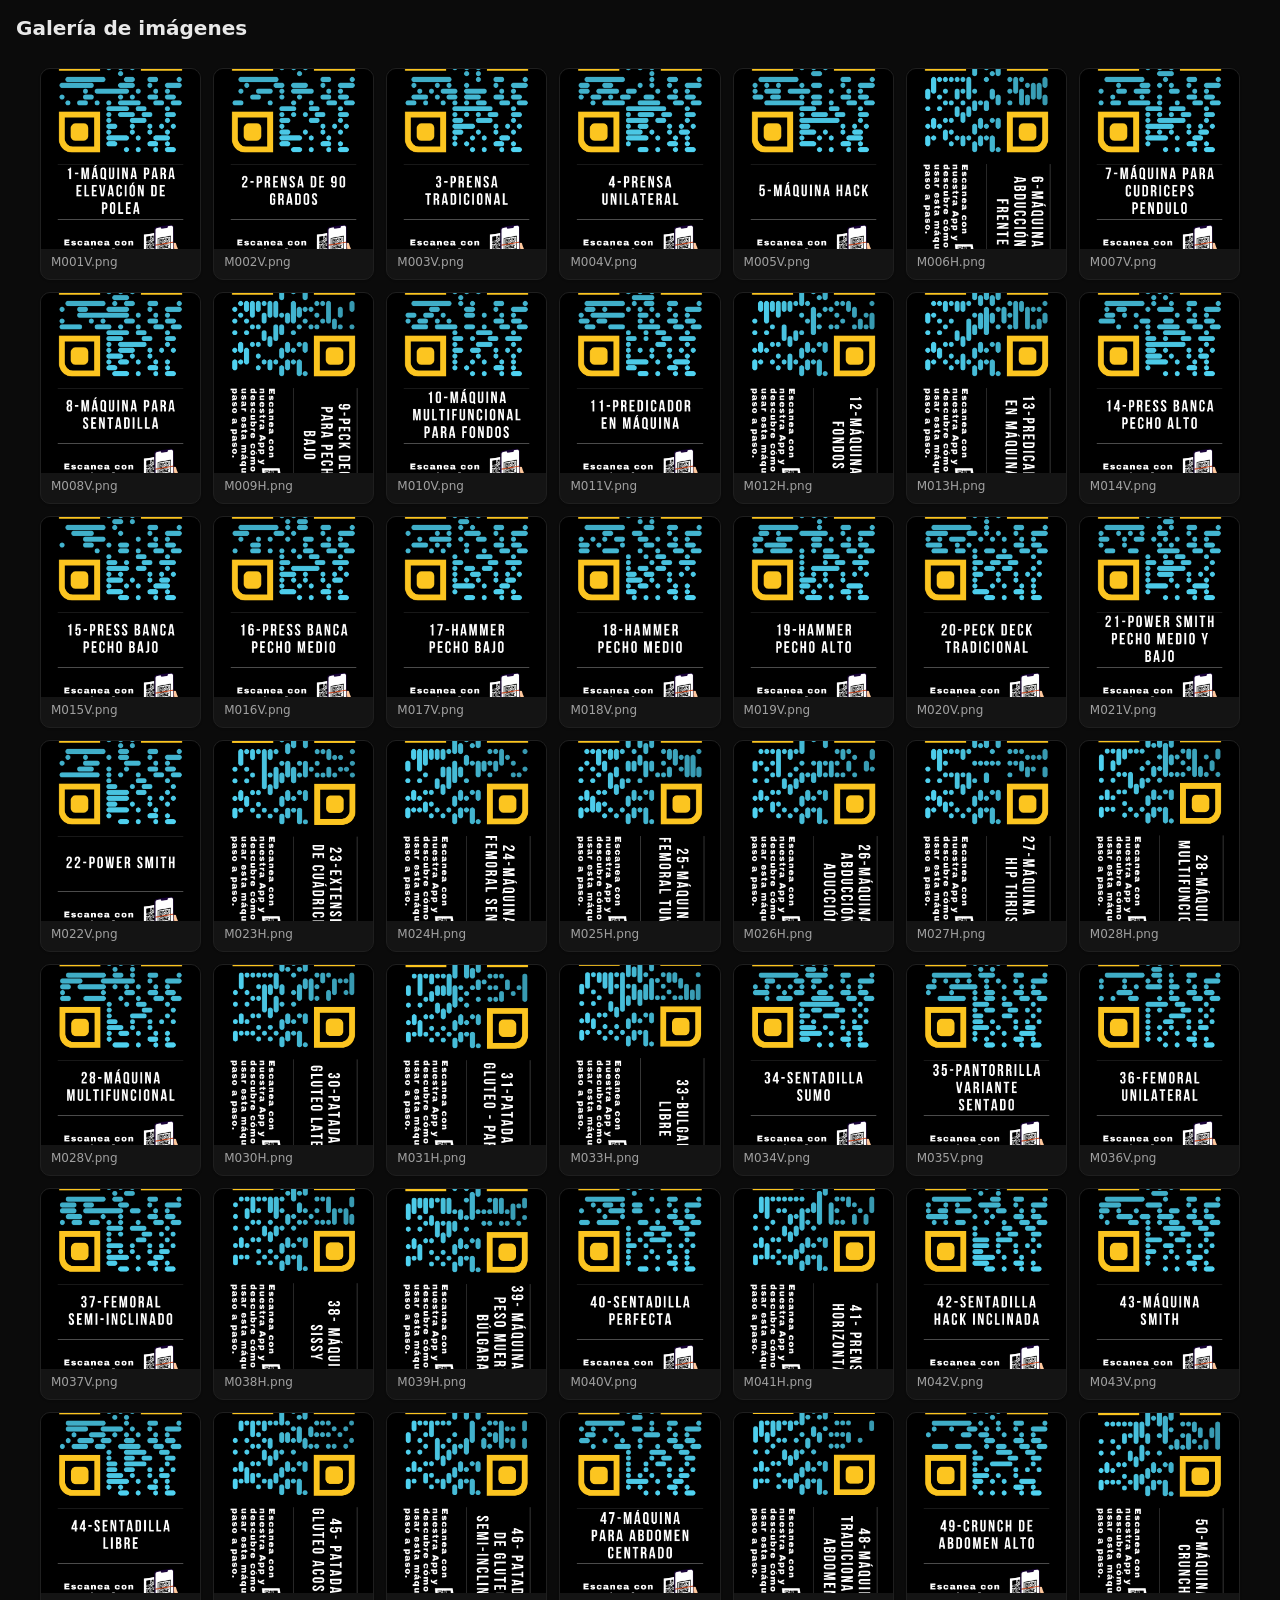
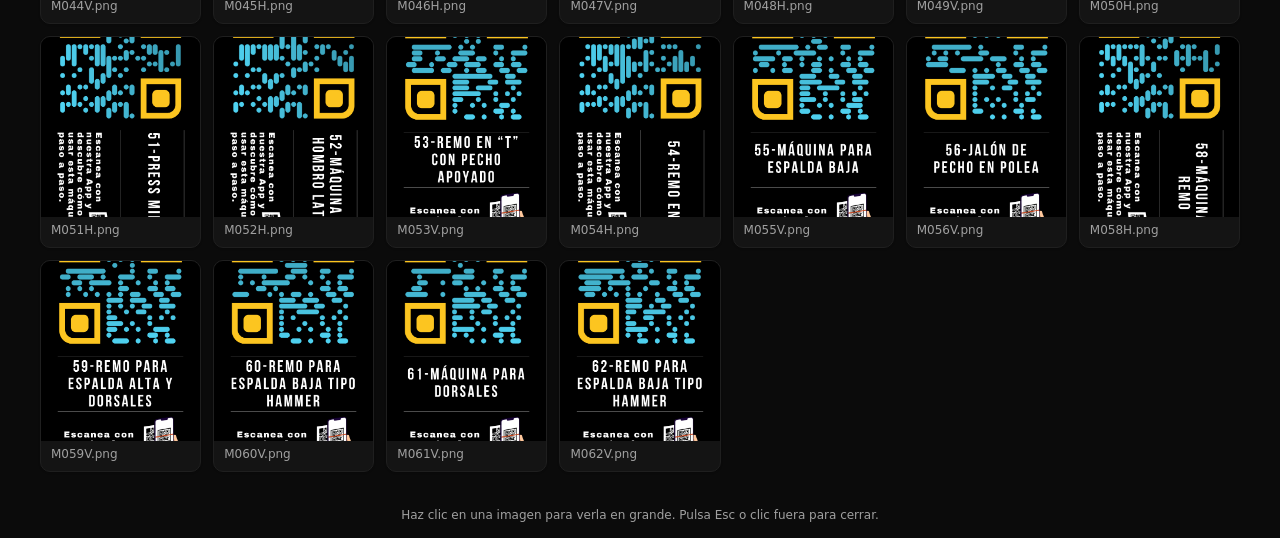
<file: qr/qrlist.html>
<!DOCTYPE html>
<html lang="es">
<head>
	<meta charset="utf-8">
	<meta name="viewport" content="width=device-width, initial-scale=1">
	<title>Galería QR</title>
	<style>
		:root {
			--bg: #0b0b0b;
			--fg: #e8e8e8;
			--muted: #a0a0a0;
			--overlay: rgba(0,0,0,0.85);
		}

		html, body { height: 100%; }

		body {
			margin: 0;
			font-family: ui-sans-serif, system-ui, -apple-system, Segoe UI, Roboto, Helvetica, Arial, "Apple Color Emoji", "Segoe UI Emoji";
			background: var(--bg);
			color: var(--fg);
		}

		h1 {
			font-size: 20px;
			font-weight: 600;
			margin: 16px;
		}

		.gallery {
			display: grid;
			grid-template-columns: repeat(auto-fill, minmax(160px, 1fr));
			gap: 12px;
			padding: 12px 12px 28px 12px;
			max-width: 1200px;
			margin: 0 auto;
		}

		.card {
			background: #141414;
			border: 1px solid #1f1f1f;
			border-radius: 10px;
			overflow: hidden;
			box-shadow: 0 1px 2px rgba(0,0,0,0.2);
			transition: transform 120ms ease, box-shadow 120ms ease;
			cursor: zoom-in;
		}
		.card:hover { transform: translateY(-2px); box-shadow: 0 6px 20px rgba(0,0,0,0.35); }

		.thumb {
			display: block;
			width: 100%;
			height: 180px;
			object-fit: cover;
			background: #0f0f0f;
		}

		.caption {
			padding: 6px 10px 10px 10px;
			font-size: 12px;
			color: var(--muted);
			user-select: none;
			overflow: hidden;
			text-overflow: ellipsis;
			white-space: nowrap;
		}

		.modal {
			position: fixed;
			inset: 0;
			display: none;
			align-items: center;
			justify-content: center;
			background: var(--overlay);
			z-index: 9999;
			padding: 24px;
		}
		/* Al abrir: fondo completamente negro */
		.modal.open { display: flex; background: #000; }

		.modal img {
			max-width: min(92vw, 1600px);
			max-height: 92vh;
			width: auto;
			height: auto;
			display: block;
			box-shadow: 0 20px 60px rgba(0,0,0,0.6);
			border-radius: 10px;
			background: #111;
		}

		/* Botón de cerrar más grande y centrado arriba */
		.modal .close-btn {
			position: fixed;
			top: 18px;
			left: 50%;
			transform: translateX(-50%);
			background: rgba(255,255,255,0.12);
			border: 1px solid rgba(255,255,255,0.28);
			color: #fff;
			backdrop-filter: blur(6px);
			padding: 10px 18px;
			border-radius: 999px;
			cursor: pointer;
			font-size: 18px;
			z-index: 10000;
		}
		.modal .close-btn:hover { background: rgba(255,255,255,0.18); }

		.footer {
			text-align: center;
			font-size: 12px;
			color: var(--muted);
			padding: 8px 0 16px 0;
		}
	</style>
</head>
<body>
	<h1>Galería de imágenes</h1>
	<div id="gallery" class="gallery"></div>

	<div id="modal" class="modal" aria-hidden="true">
		<button id="closeBtn" class="close-btn" aria-label="Cerrar (Esc)">Cerrar ✕</button>
		<img id="modalImg" alt="Imagen ampliada" />
	</div>

	<div class="footer">Haz clic en una imagen para verla en grande. Pulsa Esc o clic fuera para cerrar.</div>

	<script>
		const imageFiles = [
			"M001V.png","M002V.png","M003V.png","M004V.png","M005V.png","M006H.png","M007V.png","M008V.png","M009H.png","M010V.png","M011V.png",
			"M012H.png","M013H.png","M014V.png","M015V.png","M016V.png","M017V.png","M018V.png","M019V.png","M020V.png","M021V.png","M022V.png",
			"M023H.png","M024H.png","M025H.png","M026H.png","M027H.png","M028H.png","M028V.png","M030H.png","M031H.png","M034V.png","M035V.png",
			"M036V.png","M037V.png","M038H.png","M039H.png","M040V.png","M041H.png","M042V.png","M043V.png","M044V.png","M045H.png","M046H.png",
			"M047V.png","M048H.png","M049V.png","M050H.png","M051H.png","M052H.png","M053V.png","M054H.png","M055V.png","M056V.png","M058H.png",
			"M059V.png","M060V.png","M061V.png","M062V.png","M033H.png"
		].sort();

		const galleryEl = document.getElementById('gallery');
		const modalEl = document.getElementById('modal');
		const modalImg = document.getElementById('modalImg');
		const closeBtn = document.getElementById('closeBtn');

		function createCard(src) {
			const card = document.createElement('div');
			card.className = 'card';

			const img = document.createElement('img');
			img.className = 'thumb';
			img.src = src;
			img.alt = src;
			img.loading = 'lazy';

			const cap = document.createElement('div');
			cap.className = 'caption';
			cap.textContent = src;

			card.appendChild(img);
			card.appendChild(cap);

			card.addEventListener('click', () => openModal(src));
			return card;
		}

		function renderGallery() {
			const frag = document.createDocumentFragment();
			for (const file of imageFiles) {
				frag.appendChild(createCard(file));
			}
			galleryEl.appendChild(frag);
		}

		function openModal(src) {
			modalImg.src = src;
			modalEl.classList.add('open');
			modalEl.setAttribute('aria-hidden', 'false');
			document.body.style.overflow = 'hidden';
		}

		function closeModal() {
			modalEl.classList.remove('open');
			modalEl.setAttribute('aria-hidden', 'true');
			modalImg.removeAttribute('src');
			document.body.style.overflow = '';
		}

		modalEl.addEventListener('click', (e) => {
			if (e.target === modalEl) closeModal();
		});
		closeBtn.addEventListener('click', closeModal);
		document.addEventListener('keydown', (e) => {
			if (e.key === 'Escape') closeModal();
		});

		renderGallery();
	</script>
</body>
</html>
</file>
